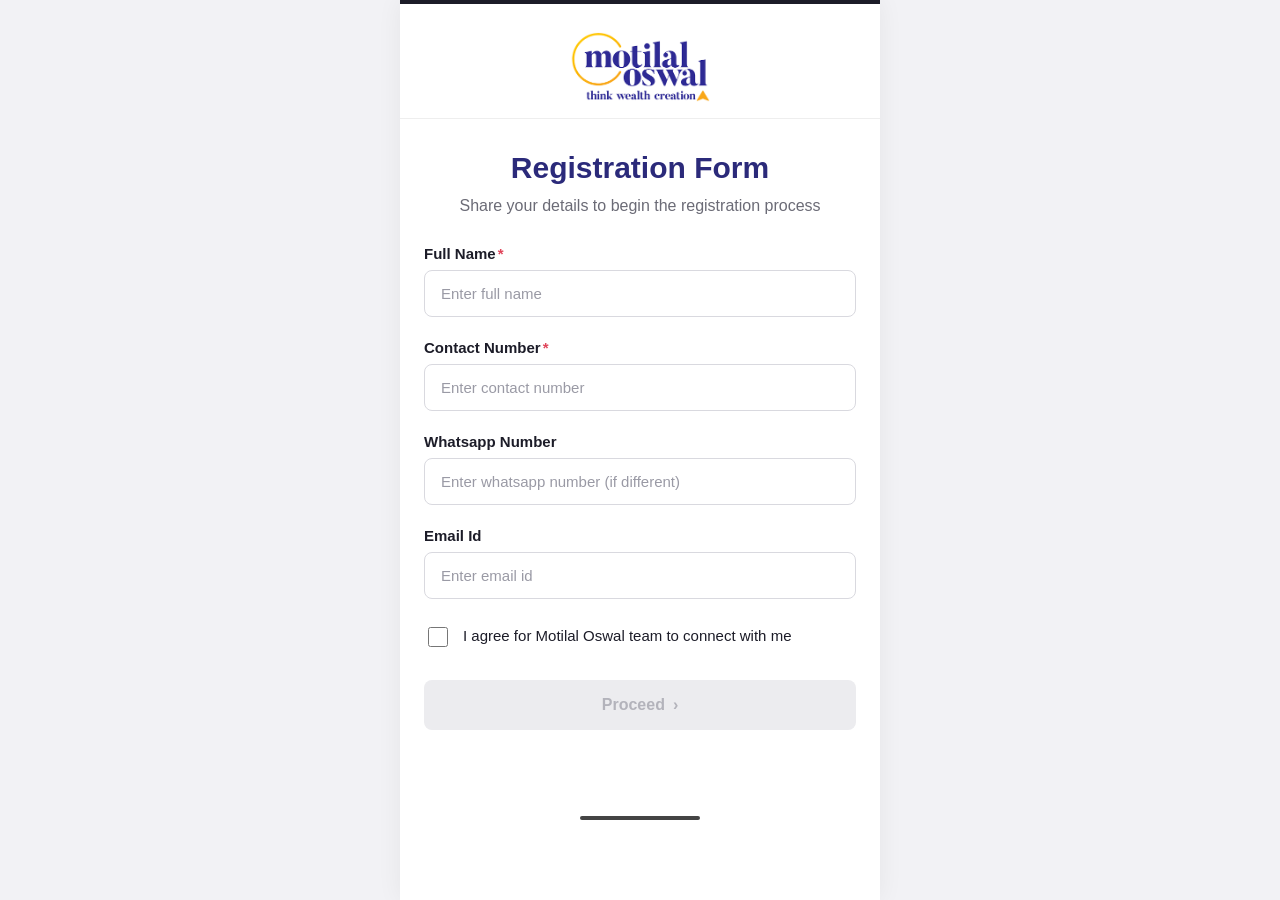
<file: frontend/index.html>
<!DOCTYPE html>
<html lang="en">
<head>
<meta charset="UTF-8">
<meta name="viewport" content="width=device-width, initial-scale=1.0">
<title>Motilal Oswal - Registration</title>
<link rel="stylesheet" href="style.css">
</head>
<body>
<div class="phone-shell">
  <div class="topbar"></div>

  <div class="header">
    <img src="MO Logo.png" alt="Motilal Oswal">
  </div>

  <!-- Screen 1: Registration form -->
  <div class="screen" id="screen-form">
    <div class="title">Registration Form</div>
    <div class="subtitle">Share your details to begin the registration process</div>

    <form id="regForm" novalidate>
      <div class="field" id="field-name">
        <label for="fullName">Full Name<span class="req">*</span></label>
        <input type="text" id="fullName" name="fullName" placeholder="Enter full name" autocomplete="name">
        <div class="field-error">Please enter your full name</div>
      </div>

      <div class="field" id="field-contact">
        <label for="contactNumber">Contact Number<span class="req">*</span></label>
        <input type="tel" id="contactNumber" name="contactNumber" placeholder="Enter contact number" autocomplete="tel" inputmode="numeric" maxlength="10">
        <div class="field-error">Please enter a valid 10-digit contact number</div>
      </div>

      <div class="field" id="field-whatsapp">
        <label for="whatsappNumber">Whatsapp Number</label>
        <input type="tel" id="whatsappNumber" name="whatsappNumber" placeholder="Enter whatsapp number (if different)" autocomplete="tel" inputmode="numeric" maxlength="10">
        <div class="field-error">Please enter a valid 10-digit whatsapp number</div>
      </div>

      <div class="field" id="field-email">
        <label for="emailId">Email Id</label>
        <input type="email" id="emailId" name="emailId" placeholder="Enter email id" autocomplete="email">
        <div class="field-error">Please enter a valid email id</div>
      </div>

      <div class="checkbox-row">
        <input type="checkbox" id="agreeConnect" name="agreeConnect">
        <label for="agreeConnect">I agree for Motilal Oswal team to connect with me</label>
      </div>

      <button type="submit" class="btn-proceed" id="proceedBtn" disabled>
        <span id="proceedLabel">Proceed</span>
        <span>&#8250;</span>
      </button>

      <div class="form-status" id="formStatus"></div>
    </form>
  </div>

  <!-- Screen 2: Thank you -->
  <div class="screen hidden" id="screen-thankyou">
    <div class="thankyou-title">Thank You!</div>
    <div class="thankyou-sub">Your response has been submitted.</div>

    <div class="card">
      <div class="card-head">
        <div class="card-icon">
          <svg viewBox="0 0 24 24" fill="none" stroke="#2b2a7a" stroke-width="2" stroke-linecap="round" stroke-linejoin="round"><path d="M23 7l-7 5 7 5V7z"></path><rect x="1" y="5" width="15" height="14" rx="2" ry="2"></rect></svg>
        </div>
        <div>
          <div class="card-title">Attend Webinar</div>
          <div class="card-desc">Join our upcoming online session</div>
        </div>
      </div>
      <div class="card-body">Webinar details will be sent to your email id shortly</div>
    </div>

    <div class="card">
      <div class="card-head">
        <div class="card-icon">
          <svg viewBox="0 0 24 24" fill="none" stroke="#2b2a7a" stroke-width="2" stroke-linecap="round" stroke-linejoin="round"><path d="M16 21v-2a4 4 0 0 0-4-4H5a4 4 0 0 0-4 4v2"></path><circle cx="8.5" cy="7" r="4"></circle><line x1="20" y1="8" x2="20" y2="14"></line><line x1="17" y1="11" x2="23" y2="11"></line></svg>
        </div>
        <div>
          <div class="card-title">Open an Account</div>
          <div class="card-desc">Start your journey with us today</div>
        </div>
      </div>
      <div class="card-body">Create your account in just a few simple steps. Get access to all features and benefits.</div>
      <a class="btn-outline" href="https://ekyc.motilaloswal.com/open-demat-account" target="_blank" rel="noopener">
        Open Account
        <svg width="16" height="16" viewBox="0 0 24 24" fill="none" stroke="#2b2a7a" stroke-width="2" stroke-linecap="round" stroke-linejoin="round"><path d="M18 13v6a2 2 0 0 1-2 2H5a2 2 0 0 1-2-2V8a2 2 0 0 1 2-2h6"></path><polyline points="15 3 21 3 21 9"></polyline><line x1="10" y1="14" x2="21" y2="3"></line></svg>
      </a>
    </div>
  </div>

  <div class="home-indicator"></div>
</div>

<script>
  // The form and the /api/* functions are both served from the same Vercel
  // deployment (see vercel.json), so this is normally left unset -
  // script.js defaults to window.location.origin automatically.
  // Only set this for local testing against `python api/index.py` directly:
  // window.MO_API_BASE = "http://localhost:5000";
</script>
<script src="script.js"></script>
</body>
</html>
</file>
<file: frontend/style.css>
:root {
  --mo-navy: #2b2a7a;
  --mo-gold: #f5a623;
  --mo-red: #e0455a;
  --mo-border: #d9d9df;
  --mo-placeholder: #9a9aa5;
  --mo-text: #1c1c28;
  --mo-bg: #ffffff;
  --mo-disabled-bg: #ececef;
  --mo-disabled-text: #b3b3bb;
}

* { box-sizing: border-box; }

html, body {
  margin: 0;
  padding: 0;
  background: #f2f2f5;
  font-family: -apple-system, BlinkMacSystemFont, "Segoe UI", Roboto, Helvetica, Arial, sans-serif;
  color: var(--mo-text);
}

.phone-shell {
  max-width: 480px;
  margin: 0 auto;
  min-height: 100vh;
  background: var(--mo-bg);
  box-shadow: 0 0 24px rgba(0,0,0,0.06);
  display: flex;
  flex-direction: column;
}

.topbar {
  height: 4px;
  background: #1c1c28;
}

.header {
  display: flex;
  justify-content: center;
  padding: 28px 20px 16px;
  border-bottom: 1px solid #eee;
}

.header img { height: 70px; }

.screen { padding: 28px 24px 40px; }

.title {
  text-align: center;
  color: var(--mo-navy);
  font-size: 30px;
  font-weight: 700;
  margin: 4px 0 10px;
}

.subtitle {
  text-align: center;
  color: #6b6b76;
  font-size: 16px;
  line-height: 1.4;
  margin: 0 0 28px;
  padding: 0 8px;
}

.field { margin-bottom: 22px; }

.field label {
  display: block;
  font-size: 15px;
  font-weight: 600;
  margin-bottom: 8px;
  color: var(--mo-text);
}

.field label .req {
  color: var(--mo-red);
  margin-left: 2px;
}

.field input[type="text"],
.field input[type="tel"],
.field input[type="email"] {
  width: 100%;
  padding: 14px 16px;
  border: 1px solid var(--mo-border);
  border-radius: 8px;
  font-size: 15px;
  color: var(--mo-text);
  background: #fff;
  outline: none;
}

.field input::placeholder { color: var(--mo-placeholder); }

.field input:focus {
  border-color: var(--mo-navy);
}

.field-error {
  color: var(--mo-red);
  font-size: 13px;
  margin-top: 6px;
  display: none;
}

.field.has-error input { border-color: var(--mo-red); }
.field.has-error .field-error { display: block; }

.checkbox-row {
  display: flex;
  align-items: flex-start;
  gap: 12px;
  margin: 26px 0 30px;
}

.checkbox-row input[type="checkbox"] {
  width: 20px;
  height: 20px;
  margin-top: 2px;
  accent-color: var(--mo-navy);
  flex-shrink: 0;
}

.checkbox-row label {
  font-size: 15px;
  line-height: 1.4;
}

.btn-proceed {
  width: 100%;
  padding: 16px;
  border-radius: 8px;
  border: none;
  font-size: 16px;
  font-weight: 600;
  background: var(--mo-disabled-bg);
  color: var(--mo-disabled-text);
  display: flex;
  align-items: center;
  justify-content: center;
  gap: 8px;
  transition: background 0.15s, color 0.15s;
  cursor: not-allowed;
}

.btn-proceed.enabled {
  background: var(--mo-navy);
  color: #fff;
  cursor: pointer;
}

.btn-proceed:disabled { pointer-events: none; }

.form-status {
  text-align: center;
  font-size: 14px;
  margin-top: 14px;
  min-height: 18px;
}

.form-status.error { color: var(--mo-red); }
.form-status.success { color: #1e8e5a; }

/* ---- Thank you screen ---- */
.thankyou-title {
  text-align: center;
  color: var(--mo-navy);
  font-size: 32px;
  font-weight: 700;
  margin: 10px 0 8px;
}

.thankyou-sub {
  text-align: center;
  color: #6b6b76;
  font-size: 16px;
  margin-bottom: 30px;
}

.card {
  border: 1px solid #e2e2ea;
  border-radius: 14px;
  padding: 22px;
  margin-bottom: 20px;
}

.card-head { display: flex; align-items: center; gap: 14px; margin-bottom: 16px; }

.card-icon {
  width: 46px;
  height: 46px;
  border-radius: 50%;
  background: #ecebfc;
  display: flex;
  align-items: center;
  justify-content: center;
  flex-shrink: 0;
}

.card-icon svg { width: 22px; height: 22px; }

.card-title { font-size: 18px; font-weight: 700; color: var(--mo-text); }
.card-desc { font-size: 14px; color: #8a8a94; margin-top: 2px; }

.card-body { font-size: 15px; color: #55555f; line-height: 1.5; }

.btn-outline {
  display: flex;
  align-items: center;
  justify-content: center;
  gap: 8px;
  width: 100%;
  margin-top: 18px;
  padding: 14px;
  border-radius: 8px;
  border: 1.5px solid var(--mo-navy);
  color: var(--mo-navy);
  background: #fff;
  font-size: 16px;
  font-weight: 600;
  text-decoration: none;
}

.hidden { display: none !important; }

.home-indicator {
  width: 120px;
  height: 4px;
  background: #444;
  border-radius: 2px;
  margin: 14px auto 10px;
}
</file>
